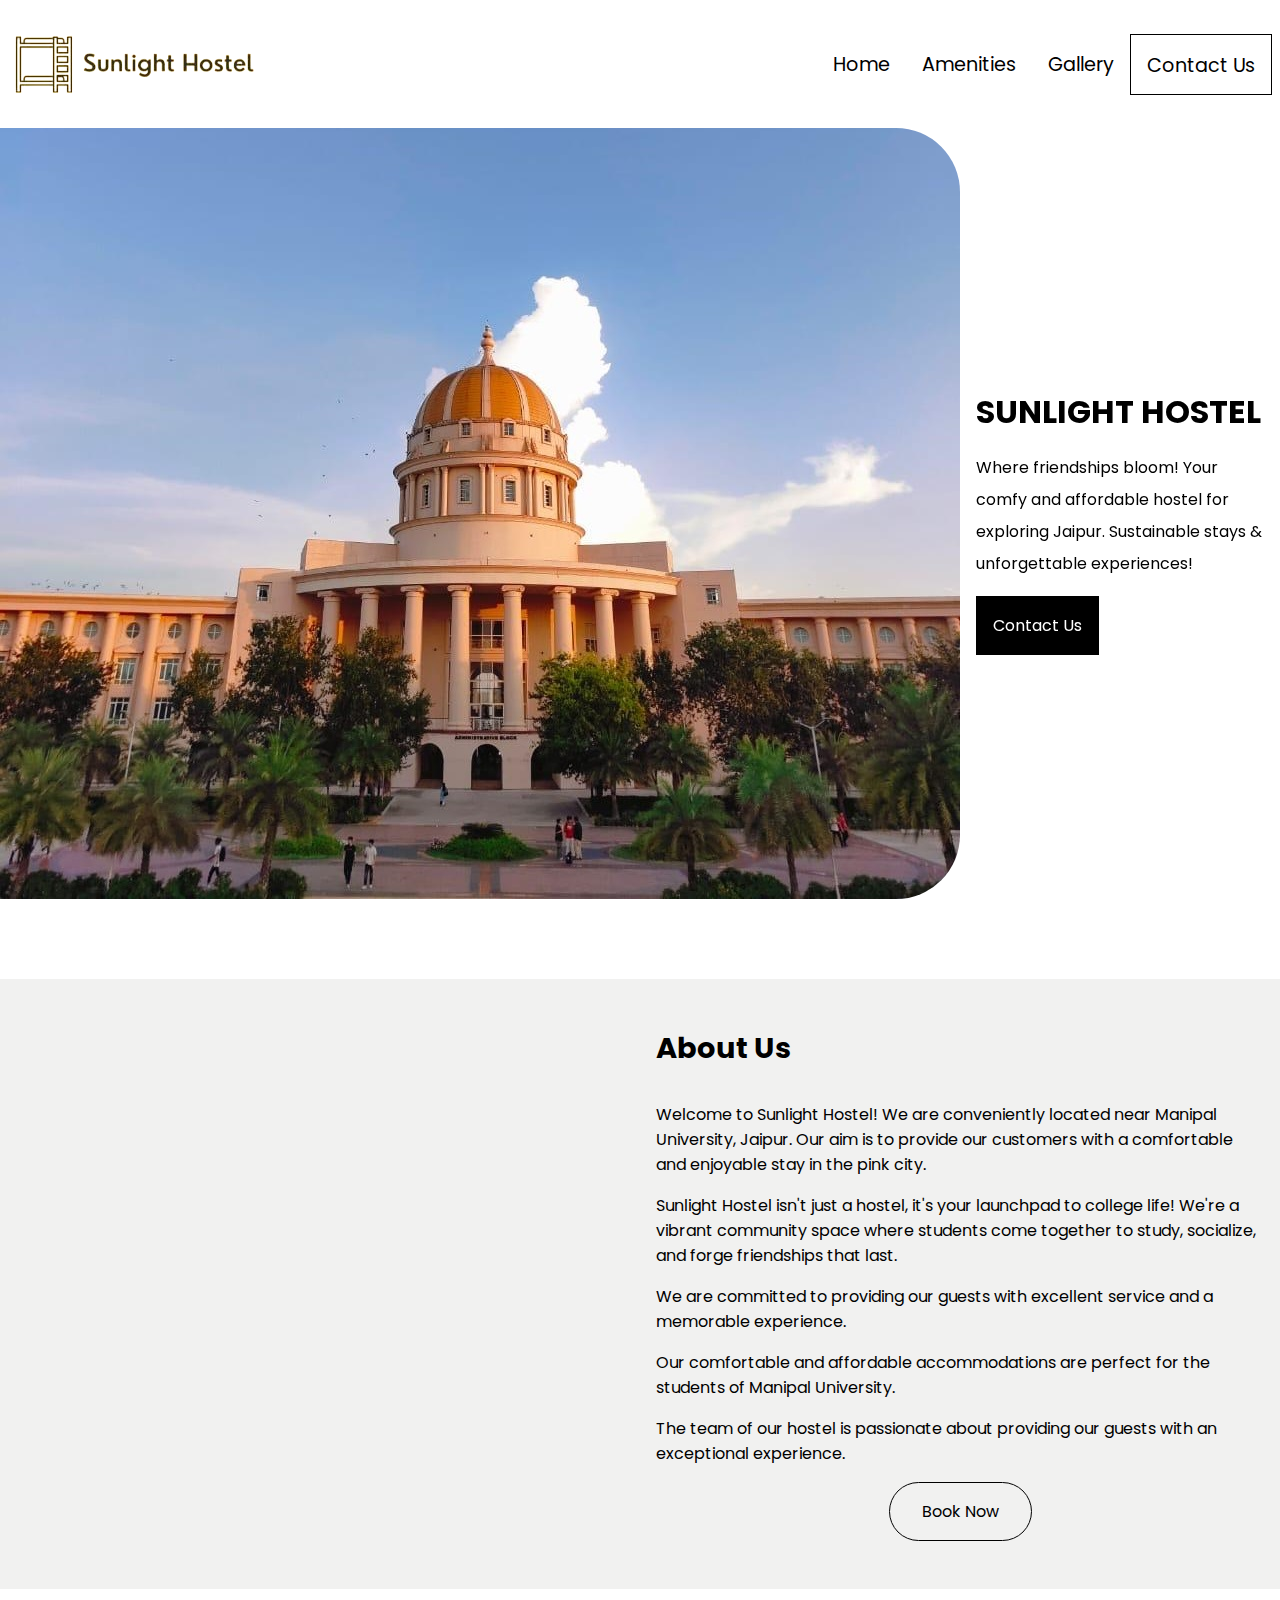
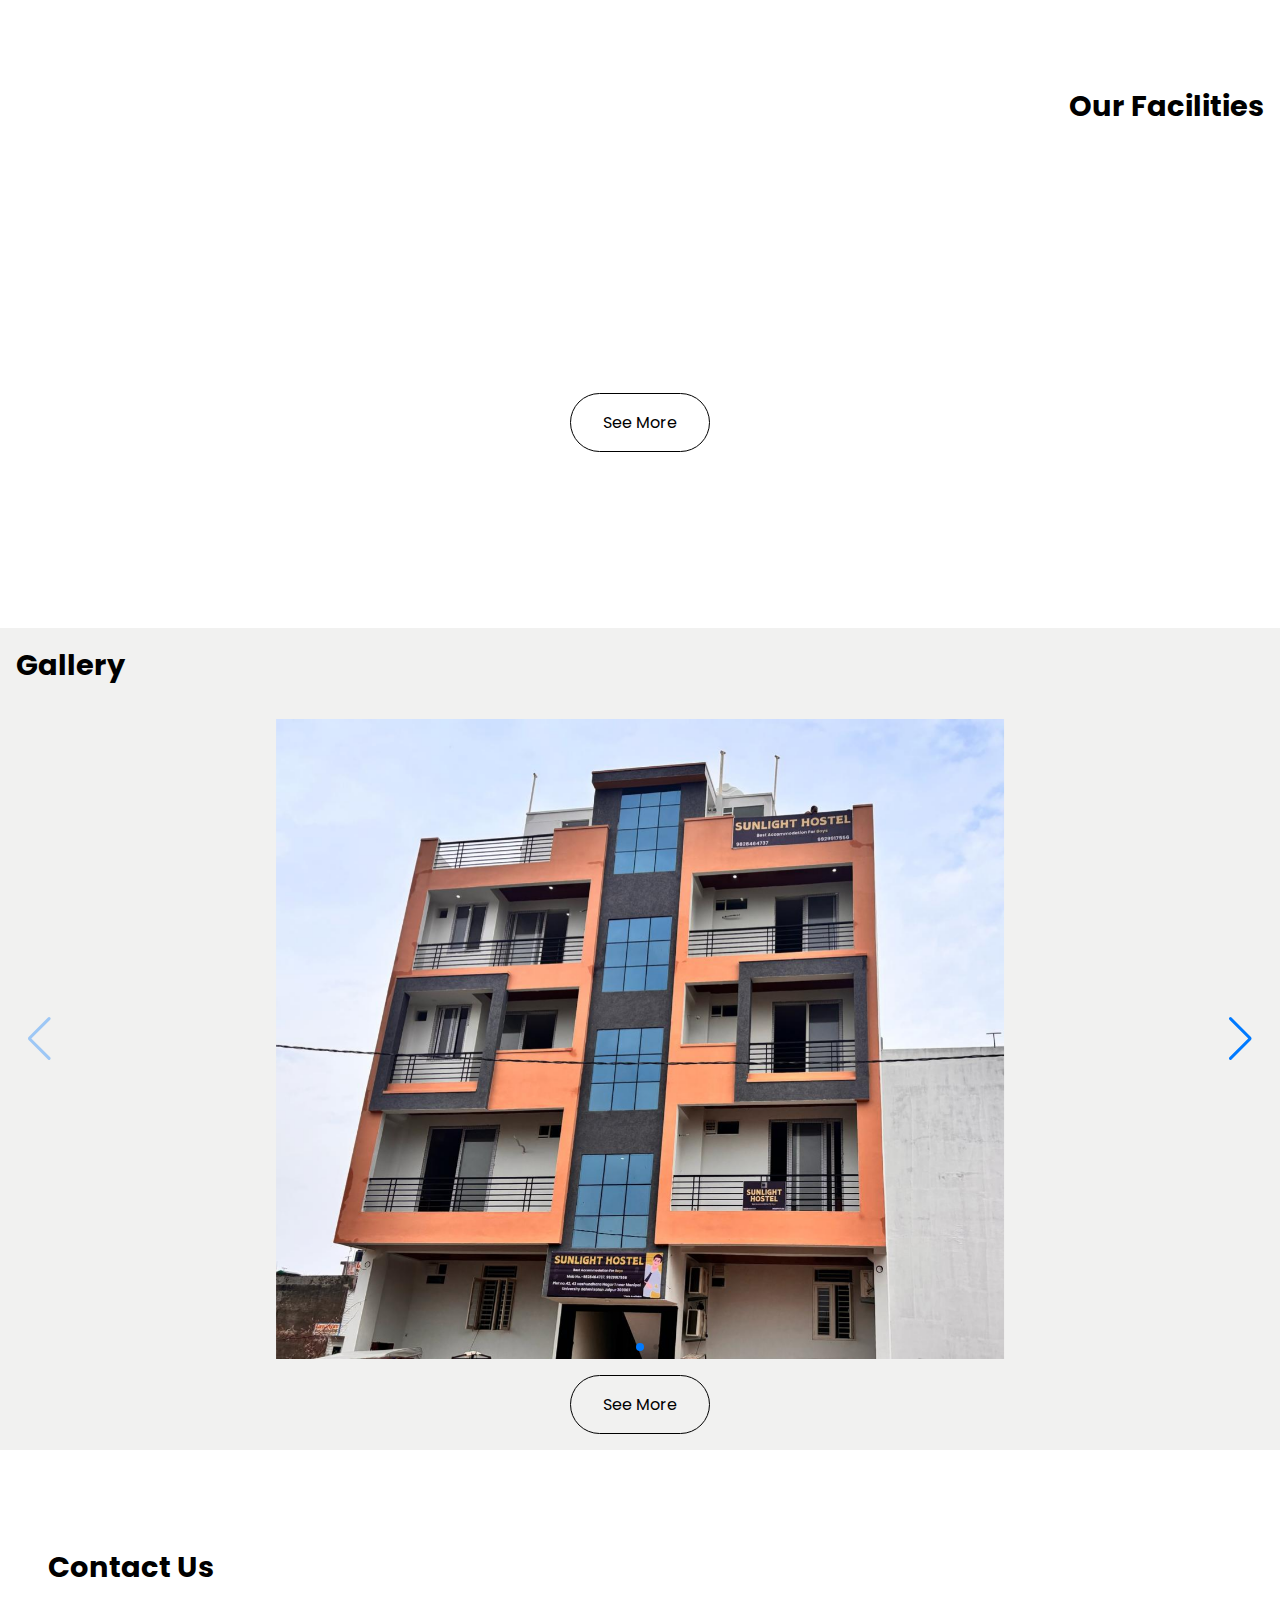
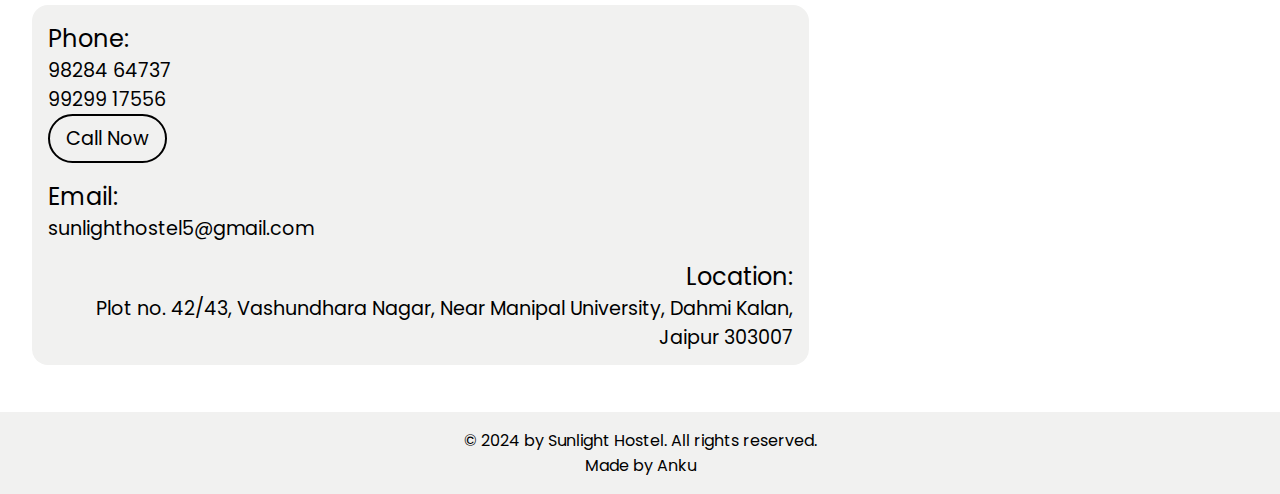
<file: index.html>
<!DOCTYPE html>
<html lang="en">
<head>
    <meta charset="UTF-8">
    <meta name="viewport" content="width=device-width, initial-scale=1.0">
    <title>Best Accomodation for Boys | Sunlight Hostel</title>
    <link rel="icon" type="image/x-icon" href="logo-large.png">
    <link rel="stylesheet" href="style.css">
    <link href="https://unpkg.com/aos@2.3.1/dist/aos.css" rel="stylesheet">
    <link rel="stylesheet" href="https://cdn.jsdelivr.net/npm/swiper@11/swiper-bundle.min.css" />
</head>
<body>
    <div class="navbar">
        <div class="logo">
            <a href="index.html"><img src="logo.png" alt=""></a>
            <span class="nav-icon" onclick="navShow()">☰</span>
        </div>
        <div class="nav">
            <a href="index.html">Home</a>
            <a href="amenities.html">Amenities</a>
            <a href="gallery.html">Gallery</a>
            <a id="contactus" href="contact.html">Contact Us</a>
        </div>
    </div>
    <header>
        <img data-aos="fade-right" data-aos-mirror="true" src="header-background.jpg" alt="" class="head-image">
        <div data-aos="fade-left" data-aos-delay="500" class="header-content">
            <div class="head-heading">SUNLIGHT HOSTEL</div>
            <div class="head-content">Where friendships bloom! Your comfy and affordable hostel for exploring Jaipur. Sustainable stays & unforgettable experiences!</div>
            <a href="contact.html" class="head-btn">Contact Us</a>
        </div>
    </header>
    <div class="main">
        <section id="about-us">
            <img data-aos="fade-right" class="about-us-img" src="about-us-img.png" alt="">
            <div class="about-us">
                <div class="section-heading">About Us</div>
                <div class="section-content">
                    <p>Welcome to Sunlight Hostel! We are conveniently located near Manipal University, Jaipur. Our aim is to provide our customers with a comfortable and enjoyable stay in the pink city. </p>
                    <p>Sunlight Hostel isn't just a hostel, it's your launchpad to college life! We're a vibrant community space where students come together to study, socialize, and forge friendships that last.<br><p>We are committed to providing our guests with excellent service and a memorable experience.</p><p>Our comfortable and affordable accommodations are perfect for the students of Manipal University.</p>
                    <p>The team of our hostel is passionate about providing our guests with an exceptional experience.</p>
                    <a class="hoverbtn" href="contact.html">Book Now</a>
                </div>
            </div>
        </section>
        <section id="facilities">
            <div class="right-heading section-heading">Our Facilities</div>
            <div class="section-content">
                <div class="facilities">
                    <div data-aos="fade-up" class="facility">
                        <img src="acroom.png" alt="">
                        <p>Furnished AC Rooms</p>
                    </div>
                    <div data-aos="fade-up" class="facility">
                        <img src="wifi.png" alt="">
                        <p>Unlimited Wi-Fi</p>
                    </div>
                    <div data-aos="fade-up" class="facility">
                        <img src="laundary.png" alt="">
                        <p>Laundary Service</p>
                    </div>
                    <div data-aos="fade-up" class="facility">
                        <img src="transport.png" alt="">
                        <p>College Pick & Drop</p>
                    </div>
                </div>
                <a class="hoverbtn" href="amenities.html">See More</a>
            </div>
        </section>
        <section id="testimonials">
            <script src="https://static.elfsight.com/platform/platform.js" data-use-service-core defer></script>
            <div class="elfsight-app-6e8aedae-91f3-48cd-952c-af2944d5bd22" data-elfsight-app-lazy></div>
        </section>
        <section id="gallery">
            <div class="section-heading">Gallery</div>
            <div class="section-content">
                <!-- Swiper -->
                <div class="swiper mySwiper">
                    <div class="swiper-wrapper">
                        <div class="swiper-slide"><img src="1.jpg" alt=""></div>
                        <div class="swiper-slide"><img src="2.jpg" alt=""></div>
                        <div class="swiper-slide"><img src="3.jpg" alt=""></div>
                        <div class="swiper-slide"><img src="4.jpg" alt=""></div>
                        <div class="swiper-slide"><img src="5.jpg" alt=""></div>
                        <div class="swiper-slide"><img src="6.jpg" alt=""></div>
                        <div class="swiper-slide"><img src="7.jpg" alt=""></div>
                    </div>
                    <div class="swiper-button-next"></div>
                    <div class="swiper-button-prev"></div>
                    <div class="swiper-pagination"></div>
                </div>
                
                <!-- Swiper JS -->
                <script src="https://cdn.jsdelivr.net/npm/swiper@11/swiper-bundle.min.js"></script>
                
                <!-- Initialize Swiper -->
                <script>
                    var swiper = new Swiper(".mySwiper", {
                        pagination: {
                            el: ".swiper-pagination",
                            dynamicBullets: true,
                        },
                    });
                    var swiper = new Swiper(".mySwiper", {
                        navigation: {
                            nextEl: ".swiper-button-next",
                            prevEl: ".swiper-button-prev",
                        },
                    });
                </script>
                <a class="hoverbtn" href="gallery.html">See More</a>
            </div>
        </section>
        <section id="contact-us">
            <div class="contact-us">
                <div class="section-heading">Contact Us</div>
                <div class="section-content contactus-sec">
                    <div class="phone">
                        <p>Phone: <br>98284 64737<br>99299 17556<br>
                        </p>
                        <a href="tel:9828464737" class="callnowbtn">Call Now</a>
                    </div>
                    <div class="email">
                        <p>Email: <br>sunlighthostel5@gmail.com</p>
                    </div>
                    <div class="location">  
                        <p>Location: <br>Plot no. 42/43, Vashundhara Nagar, Near Manipal University, Dahmi Kalan, Jaipur 303007</p>
                    </div>
                </div>
            </div>
            <iframe class="realmap" src="https://www.google.com/maps/embed?pb=!1m14!1m8!1m3!1d7120.167903238498!2d75.563731!3d26.837282!3m2!1i1024!2i768!4f13.1!3m3!1m2!1s0x396c4938eb622507%3A0x53143a909f331a50!2sSunlight%20Boys%20Hostel!5e0!3m2!1sen!2sin!4v1720175888483!5m2!1sen!2sin" width="600" height="450" style="border:0;" allowfullscreen="" loading="lazy" referrerpolicy="no-referrer-when-downgrade"></iframe>
        </section>
    </div>
    <footer>
        <p>© 2024 by Sunlight Hostel. All rights reserved.<br>Made by Anku</p>
    </footer>
    <script src="navmenu.js"></script>
    <script src="https://unpkg.com/aos@2.3.1/dist/aos.js"></script>
    <script>
        AOS.init();
    </script>
</body>
</html>
</file>
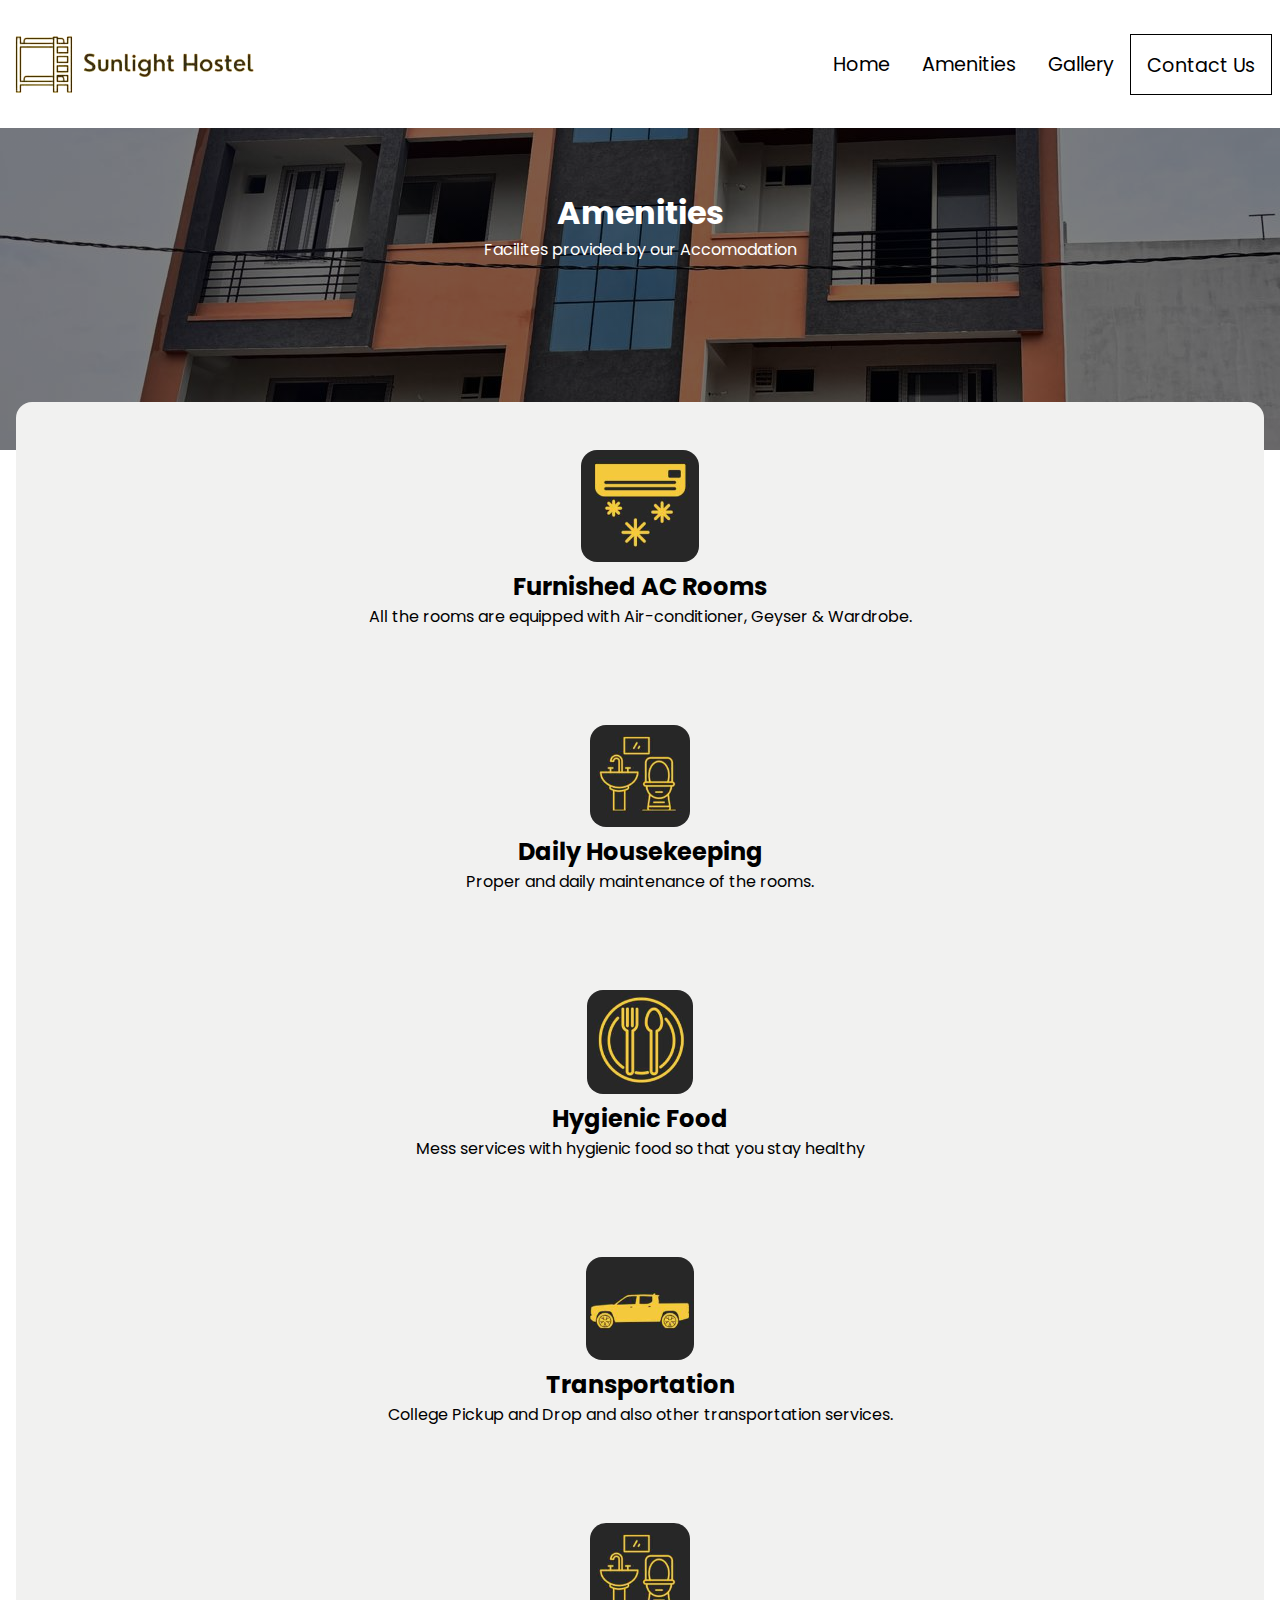
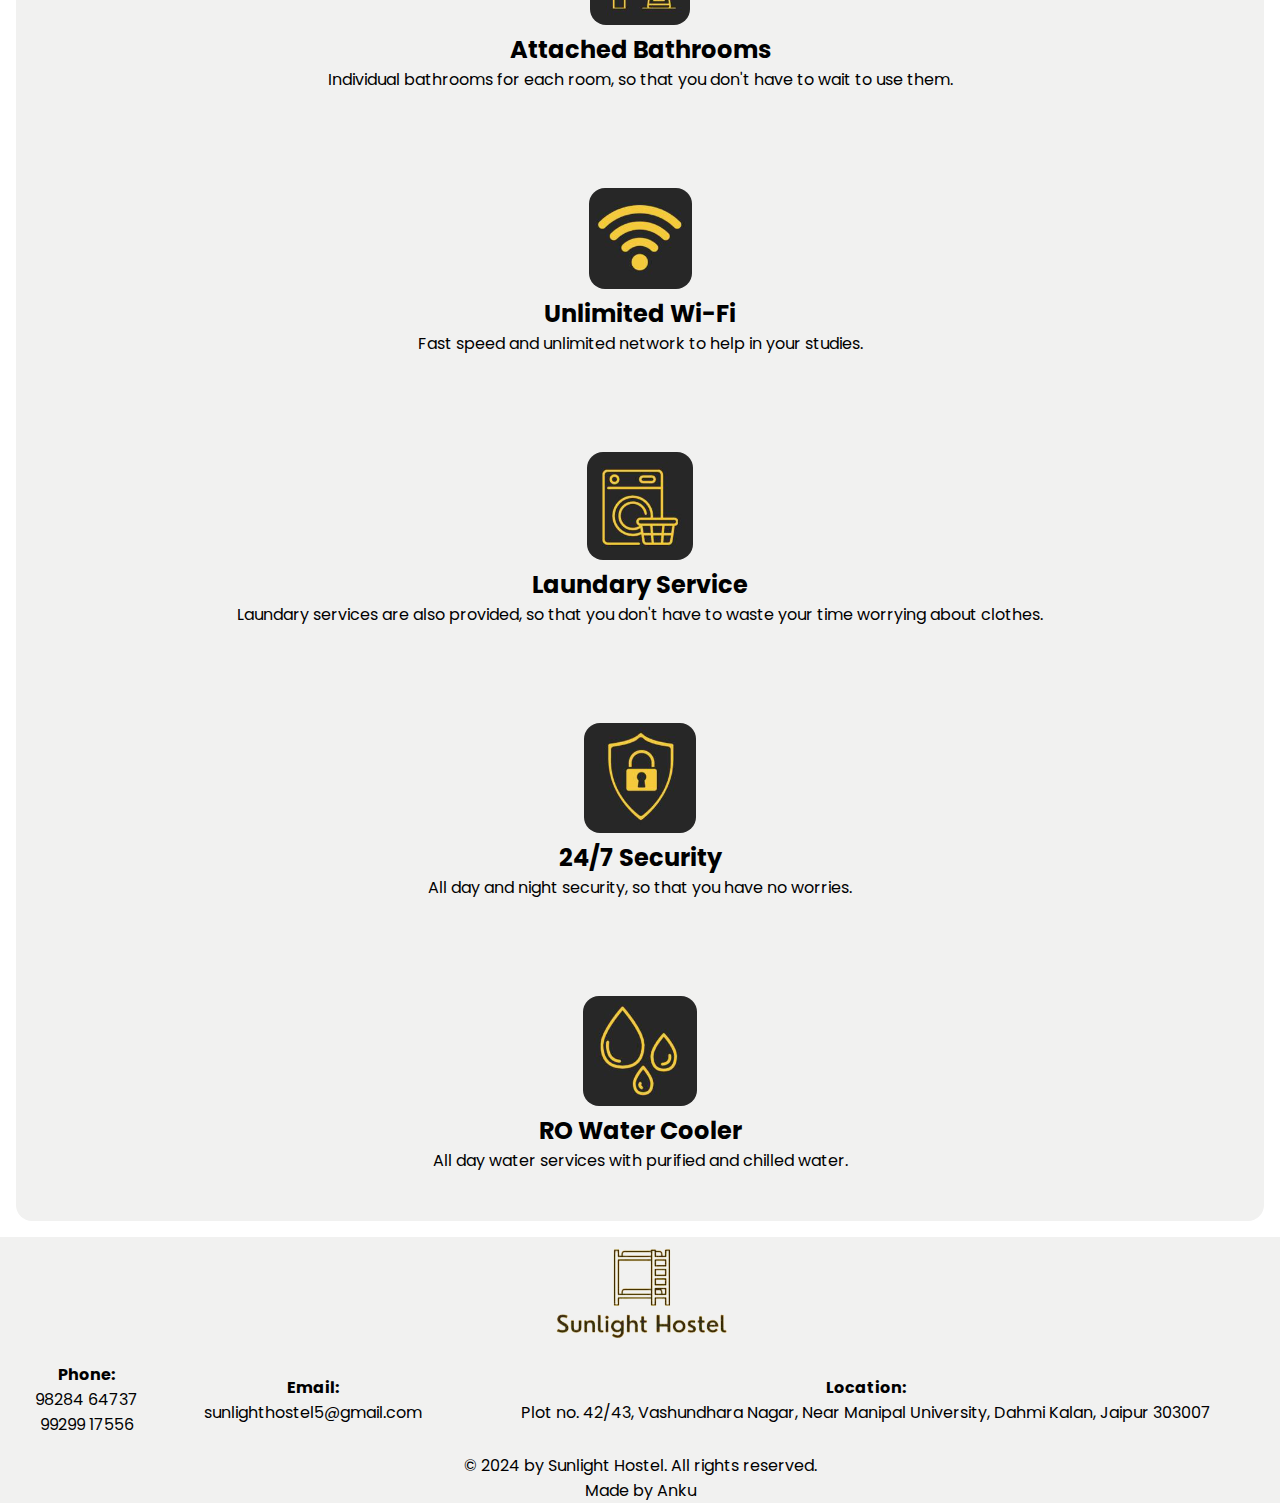
<file: amenities.html>
<!DOCTYPE html>
<html lang="en">
<head>
    <meta charset="UTF-8">
    <meta name="viewport" content="width=device-width, initial-scale=1.0">
    <title>Amenities - Sunlight Hostel</title>
    <link rel="shortcut icon" href="logo-large.png" type="image/x-icon">
    <link rel="stylesheet" href="amenities.css">
</head>
<body>
    <div class="navbar">
        <div class="logo">
            <a href="index.html"><img src="logo.png" alt=""></a>
            <span class="nav-icon" onclick="navShow()">☰</span>
        </div>
        <div class="nav">
            <a href="index.html">Home</a>
            <a href="amenities.html">Amenities</a>
            <a href="gallery.html">Gallery</a>
            <a id="contactus" href="contact.html">Contact Us</a>
        </div>
    </div>
    
    <header>
        <div class="head-text">
            <h1>Amenities</h1>
            <p>Facilites provided by our Accomodation</p>
        </div>
    </header>
    
    <section class="facilities">
        <div class="facility">
            <img src="acroom.png" alt="">
            <div class="text">
                <p class="name">Furnished AC Rooms</p>
                <p>All the rooms are equipped with Air-conditioner, Geyser & Wardrobe.</p>
            </div>
        </div>
        <div class="facility">
            <img src="bathroom.png" alt="">
            <div class="text">
                <p class="name">Daily Housekeeping</p>
                <p>Proper and daily maintenance of the rooms.</p>
            </div>
        </div>
        <div class="facility">
            <img src="food.png" alt="">
            <div class="text">
                <p class="name">Hygienic Food</p>
                <p>Mess services with hygienic food so that you stay healthy</p>
            </div>
        </div>
        <div class="facility">
            <img src="transport.png" alt="">
            <div class="text">
                <p class="name">Transportation</p>
                <p>College Pickup and Drop and also other transportation services.</p>
            </div>
        </div>
        <div class="facility">
            <img src="bathroom.png" alt="">
            <div class="text">
                <p class="name">Attached Bathrooms</p>
                <p>Individual bathrooms for each room, so that you don't have to wait to use them.</p>
            </div>
        </div>
        <div class="facility">
            <img src="wifi.png" alt="">
            <div class="text">
                <p class="name">Unlimited Wi-Fi</p>
                <p>Fast speed and unlimited network to help in your studies.</p>
            </div>
        </div>
        <div class="facility">
            <img src="laundary.png" alt="">
            <div class="text">
                <p class="name">Laundary Service</p>
                <p>Laundary services are also provided, so that you don't have to waste your time worrying about clothes.</p>
            </div>
        </div>
        <div class="facility">
            <img src="security.png" alt="">
            <div class="text">
                <p class="name">24/7 Security</p>
                <p>All day and night security, so that you have no worries.</p>
            </div>
        </div>
        <div class="facility">
            <img src="water.png" alt="">
            <div class="text">
                <p class="name">RO Water Cooler</p>
                <p>All day water services with purified and chilled water.</p>
            </div>
        </div>
    </section>
    
    <footer>
        <div class="f-logo">
            <img src="logo-large.png" alt="">
        </div>
        <div class="info">
            <div class="info-c">
                <p>Phone: <br>98284 64737<br>99299 17556</p>
            </div>
            <div class="info-c">
                <p>Email: <br>sunlighthostel5@gmail.com</p>
            </div>
            <div class="info-c">  
                <p>Location: <br>Plot no. 42/43, Vashundhara Nagar, Near Manipal University, Dahmi Kalan, Jaipur 303007</p>
            </div>
        </div>
        <p>© 2024 by Sunlight Hostel. All rights reserved.<br>Made by Anku</p>
    </footer>
    <script src="navmenu.js"></script>
</body>
</html>
</file>
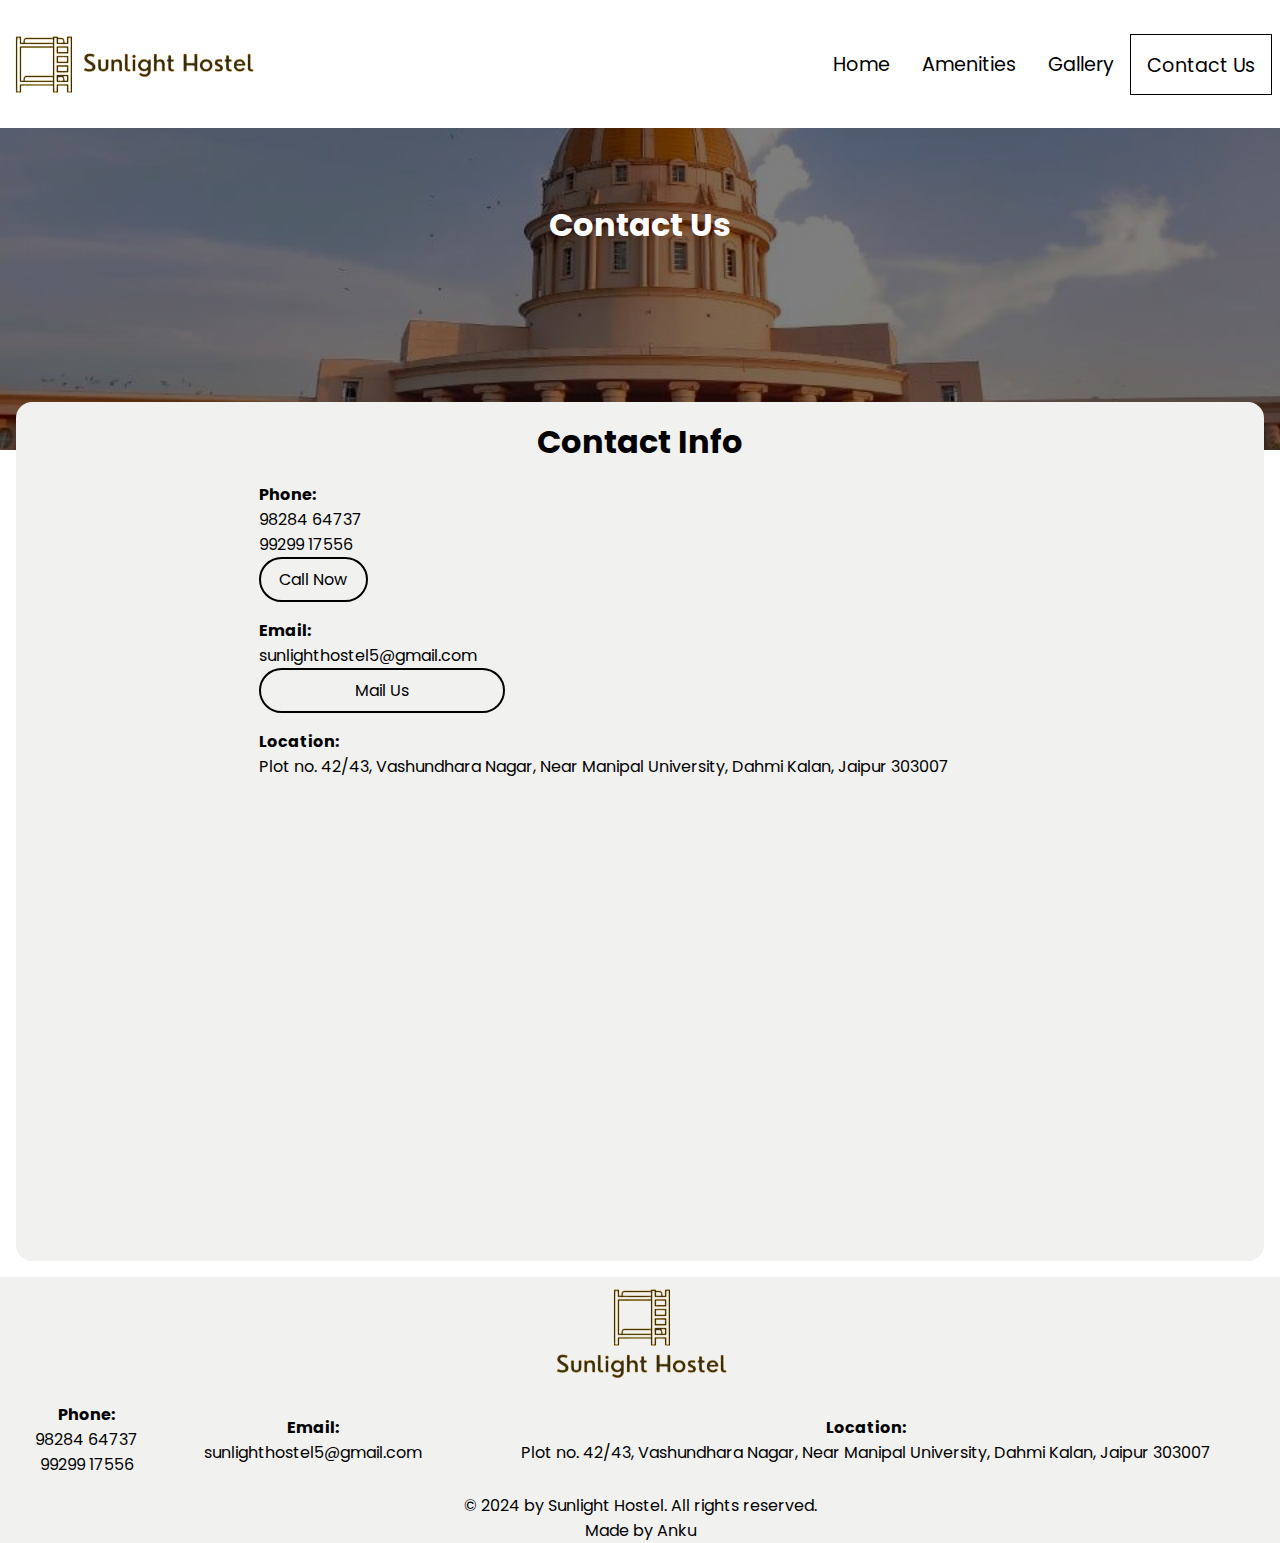
<file: contact.html>
<!DOCTYPE html>
<html lang="en">
<head>
    <meta charset="UTF-8">
    <meta name="viewport" content="width=device-width, initial-scale=1.0">
    <title>Contact Us - Sunlight Hostel</title>
    <link rel="shortcut icon" href="logo-large.png" type="image/x-icon">
    <link rel="stylesheet" href="contact.css">
</head>
<body>
    <div class="navbar">
        <div class="logo">
            <a href="index.html"><img src="logo.png" alt=""></a>
            <span class="nav-icon" onclick="navShow()">☰</span>
        </div>
        <div class="nav">
            <a href="index.html">Home</a>
            <a href="amenities.html">Amenities</a>
            <a href="gallery.html">Gallery</a>
            <a id="contactus" href="contact.html">Contact Us</a>
        </div>
    </div>
    
    <header>
        <div class="head-text">
            <h1>Contact Us</h1>
        </div>
    </header>
    
    <section class="contactus">
        <h1>Contact Info</h1>
        <div class="info">
            <div class="info-c">
                <p>Phone: <br>98284 64737<br>99299 17556</p>
                <a class="hoverbtn" href="tel:+919828464737">Call Now</a>
            </div>
            <div class="info-c">
                <p>Email: <br>sunlighthostel5@gmail.com</p>
                <a class="hoverbtn" href="mailto:sunlighthostel5@gmail.com">Mail Us</a>
            </div>
            <div class="info-c">  
                <p>Location: <br>Plot no. 42/43, Vashundhara Nagar, Near Manipal University, Dahmi Kalan, Jaipur 303007</p>
            </div>
        </div>
        <iframe class="realmap" src="https://www.google.com/maps/embed?pb=!1m14!1m8!1m3!1d7120.167903238498!2d75.563731!3d26.837282!3m2!1i1024!2i768!4f13.1!3m3!1m2!1s0x396c4938eb622507%3A0x53143a909f331a50!2sSunlight%20Boys%20Hostel!5e0!3m2!1sen!2sin!4v1720175888483!5m2!1sen!2sin" width="600" height="450" style="border:0;" allowfullscreen="" loading="lazy" referrerpolicy="no-referrer-when-downgrade"></iframe>
    </section>
    
    <footer>
        <div class="f-logo">
            <img src="logo-large.png" alt="">
        </div>
        <div class="info">
            <div class="info-c">
                <p>Phone: <br>98284 64737<br>99299 17556</p>
            </div>
            <div class="info-c">
                <p>Email: <br>sunlighthostel5@gmail.com</p>
            </div>
            <div class="info-c">  
                <p>Location: <br>Plot no. 42/43, Vashundhara Nagar, Near Manipal University, Dahmi Kalan, Jaipur 303007</p>
            </div>
        </div>
        <p>© 2024 by Sunlight Hostel. All rights reserved.<br>Made by Anku</p>
    </footer>
    <script src="navmenu.js"></script>
</body>
</html>
</file>
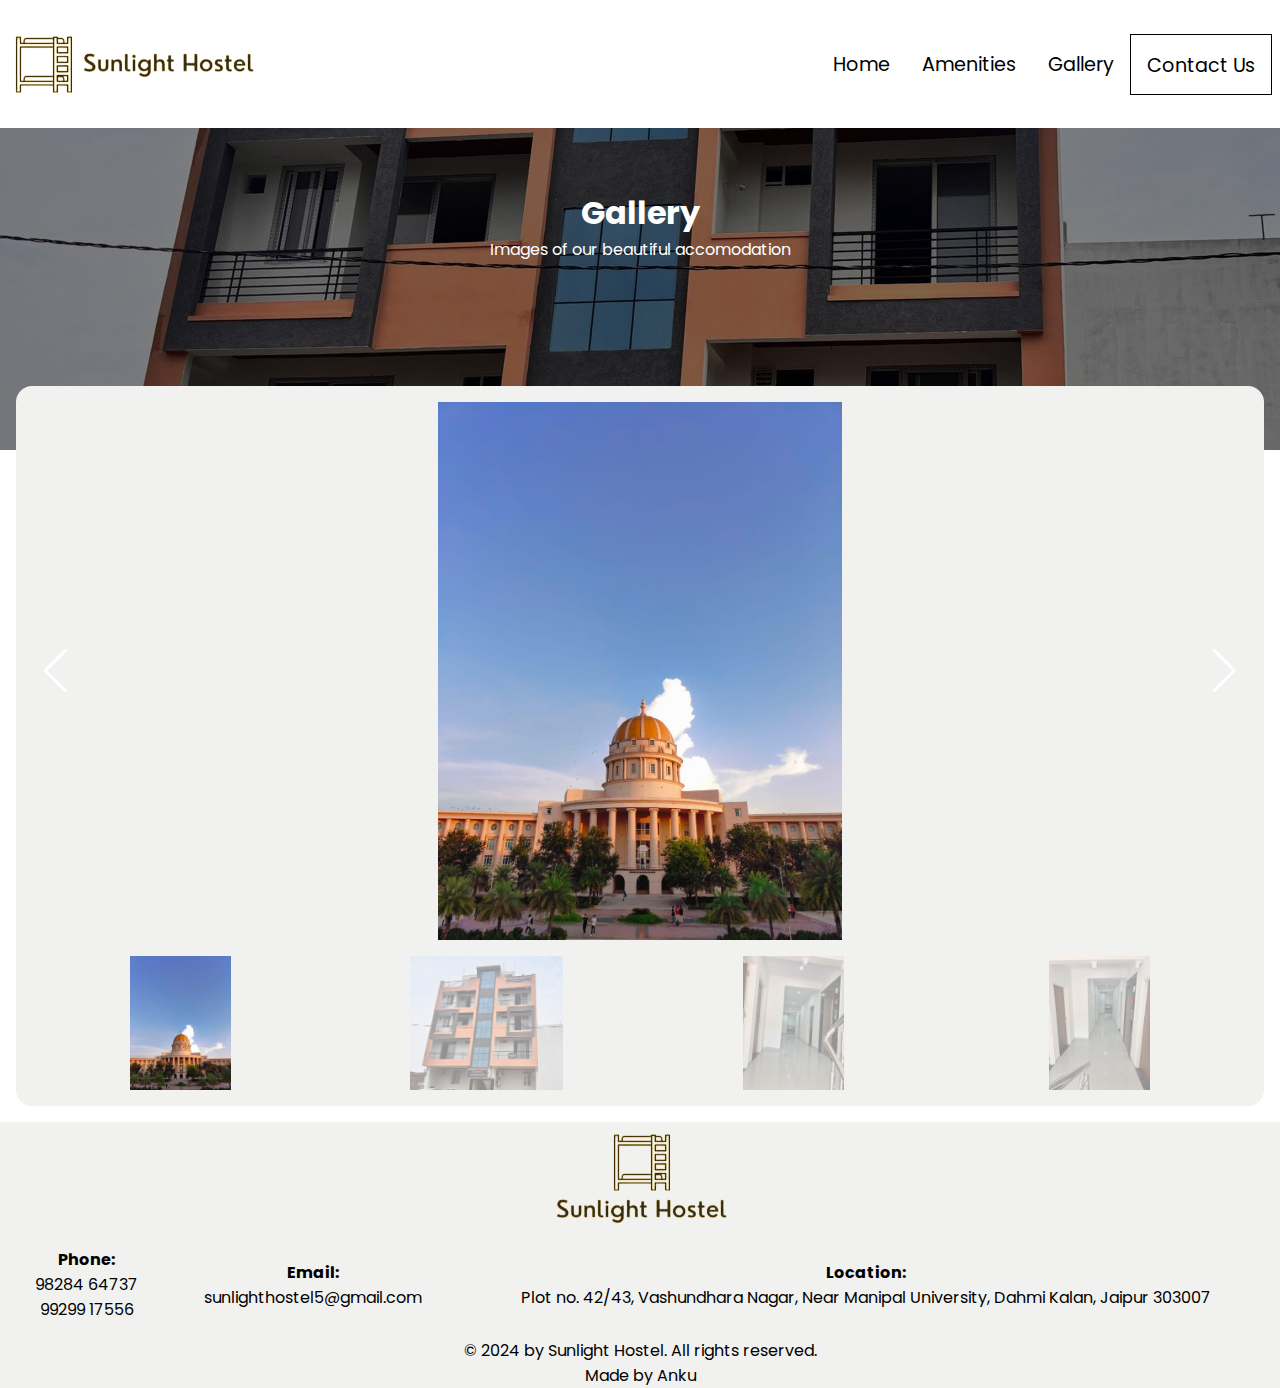
<file: gallery.html>
<!DOCTYPE html>
<html lang="en">
<head>
    <meta charset="UTF-8">
    <meta name="viewport" content="width=device-width, initial-scale=1.0">
    <title>Images - Sunlight Hostel</title>
    <link rel="shortcut icon" href="logo-large.png" type="image/x-icon">
    <link rel="stylesheet" href="gallery.css">
    <link rel="stylesheet" href="https://cdn.jsdelivr.net/npm/swiper@11/swiper-bundle.min.css" />
</head>
<body>
    <div class="navbar">
        <div class="logo">
            <a href="index.html"><img src="logo.png" alt=""></a>
            <span class="nav-icon" onclick="navShow()">☰</span>
        </div>
        <div class="nav">
            <a href="index.html">Home</a>
            <a href="amenities.html">Amenities</a>
            <a href="gallery.html">Gallery</a>
            <a id="contactus" href="contact.html">Contact Us</a>
        </div>
    </div>
    
    <header>
        <div class="head-text">
            <h1>Gallery</h1>
            <p>Images of our beautiful accomodation</p>
        </div>
    </header>
    
    <section class="gallery">
        <!-- Swiper -->
        
        <div style="--swiper-navigation-color: #fff; --swiper-pagination-color: #fff" class="swiper mySwiper2">
            <div class="swiper-wrapper">
                <div class="swiper-slide">
                    <img class="modal-images" src="1.3.jpg" />
                </div>
                <div class="swiper-slide">
                    <img class="modal-images" src="1.jpg" />
                </div>
                <div class="swiper-slide">
                    <img class="modal-images" src="2.jpg" />
                </div>
                <div class="swiper-slide">
                    <img class="modal-images" src="3.jpg" />
                </div>
                <div class="swiper-slide">
                    <img class="modal-images" src="4.jpg" />
                </div>
                <div class="swiper-slide">
                    <img class="modal-images" src="5.jpg" />
                </div>
                <div class="swiper-slide">
                    <img class="modal-images" src="6.jpg" />
                </div>
                <div class="swiper-slide">
                    <img class="modal-images" src="7.jpg" />
                </div>
                <div class="swiper-slide">
                    <img class="modal-images" src="8.jpg" />
                </div>
                <div class="swiper-slide">
                    <img class="modal-images" src="9.jpg" />
                </div>
                <div class="swiper-slide">
                    <img class="modal-images" src="10.jpg" />
                </div>
                <div class="swiper-slide">
                    <img class="modal-images" src="11.jpg" />
                </div>
                <div class="swiper-slide">
                    <img class="modal-images" src="13.jpg" />
                </div>
                <div class="swiper-slide">
                    <img class="modal-images" src="14.jpg" />
                </div>
                <div class="swiper-slide">
                    <img class="modal-images" src="15.jpg" />
                </div>
                <div class="swiper-slide">
                    <img class="modal-images" src="16.jpg" />
                </div>
                <div class="swiper-slide">
                    <img class="modal-images" src="17.jpg" />
                </div>
                <div class="swiper-slide">
                    <img class="modal-images" src="18.jpg" />
                </div>
                <div class="swiper-slide">
                    <img class="modal-images" src="19.jpg" />
                </div>
                <div class="swiper-slide">
                    <img class="modal-images" src="20.jpg" />
                </div>
            </div>
            <div class="swiper-button-next"></div>
            <div class="swiper-button-prev"></div>
        </div>
        <div thumbsSlider="" class="swiper mySwiper">
            <div class="swiper-wrapper">
                <div class="swiper-slide">
                    <img src="1.3.jpg" />
                </div>
                <div class="swiper-slide">
                    <img src="1.jpg" />
                </div>
                <div class="swiper-slide">
                    <img src="2.jpg" />
                </div>
                <div class="swiper-slide">
                    <img src="3.jpg" />
                </div>
                <div class="swiper-slide">
                    <img src="4.jpg" />
                </div>
                <div class="swiper-slide">
                    <img src="5.jpg" />
                </div>
                <div class="swiper-slide">
                    <img src="6.jpg" />
                </div>
                <div class="swiper-slide">
                    <img src="7.jpg" />
                </div>
                <div class="swiper-slide">
                    <img src="8.jpg" />
                </div>
                <div class="swiper-slide">
                    <img src="9.jpg" />
                </div>
                <div class="swiper-slide">
                    <img src="10.jpg" />
                </div>
                <div class="swiper-slide">
                    <img src="11.jpg" />
                </div>
                <div class="swiper-slide">
                    <img src="13.jpg" />
                </div>
                <div class="swiper-slide">
                    <img src="14.jpg" />
                </div>
                <div class="swiper-slide">
                    <img src="15.jpg" />
                </div>
                <div class="swiper-slide">
                    <img src="16.jpg" />
                </div>
                <div class="swiper-slide">
                    <img src="17.jpg" />
                </div>
                <div class="swiper-slide">
                    <img src="18.jpg" />
                </div>
                <div class="swiper-slide">
                    <img src="19.jpg" />
                </div>
                <div class="swiper-slide">
                    <img src="20.jpg" />
                </div>
            </div>
        </div>
        
        <!-- Swiper JS -->
        <script src="https://cdn.jsdelivr.net/npm/swiper@11/swiper-bundle.min.js"></script>
        
        <!-- Initialize Swiper -->
        <script>
            var swiper = new Swiper(".mySwiper", {
                loop: true,
                spaceBetween: 10,
                slidesPerView: 4,
                freeMode: true,
                watchSlidesProgress: true,
            });
            var swiper2 = new Swiper(".mySwiper2", {
                loop: true,
                spaceBetween: 10,
                navigation: {
                    nextEl: ".swiper-button-next",
                    prevEl: ".swiper-button-prev",
                },
                thumbs: {
                    swiper: swiper,
                },
            });
        </script>

        <div id="myModal" class="modal">
            <img class="modal-content" id="modal-image">
            <span id="closebtn" class="close">&times;</span>
        </div>
    </section>
    
    <footer>
        <div class="f-logo">
            <img src="logo-large.png" alt="">
        </div>
        <div class="info">
            <div class="info-c">
                <p>Phone: <br>98284 64737<br>99299 17556</p>
            </div>
            <div class="info-c">
                <p>Email: <br>sunlighthostel5@gmail.com</p>
            </div>
            <div class="info-c">  
                <p>Location: <br>Plot no. 42/43, Vashundhara Nagar, Near Manipal University, Dahmi Kalan, Jaipur 303007</p>
            </div>
        </div>
        <p>© 2024 by Sunlight Hostel. All rights reserved.<br>Made by Anku</p>
    </footer>
    <script src="navmenu.js"></script>
    <script src="gallery.js"></script>
</body>
</html>
</file>
<file: style.css>
@import url('https://fonts.googleapis.com/css2?family=Poppins:ital,wght@0,100;0,200;0,300;0,400;0,500;0,600;0,700;0,800;0,900;1,100;1,200;1,300;1,400;1,500;1,600;1,700;1,800;1,900&display=swap');
* {
    margin: 0;
    padding: 0;
    box-sizing: border-box;
    max-width: 100%;
    animation: fade 1s;
}
html {
    font-family: Poppins;
}
.navbar {
    position: fixed;
    top: 0;
    display: flex;
    width: 100vw;
    flex-direction: column;
    justify-content: center;
    padding: 0.5rem 0.5rem;
    background-color: #f1f1f0;
    z-index: 1000;
    height: fit-content;
}
.logo {
    display: flex;
    align-items: center;
    justify-content: space-between;
}
.logo img {
    height: 50%;
}
.nav-icon {
    padding: 1rem;
    font-weight: bold;
    font-size: 1.2rem;
}
.nav {
    display: none;
    flex-direction: column;
}
.nav a {
    padding: 1rem;
    text-decoration: none;
    color: black;
}
#contactus {
    padding-bottom: 0;
}
header {
    display: flex;
    flex-direction: column;
    margin-top: 6rem;
}
.header-content {
    padding: 2rem 1rem;
}
.head-heading {
    font-size: 2rem;
    font-weight: bold;
    margin: 1rem 0rem 0rem;
}
.head-content {
    line-height: 2rem;
    padding: 1rem 0rem;
}
.head-btn {
    display: block;
    width: fit-content;
    padding: 1rem;
    background-color: black;
    color: white;
    text-decoration: none;
    border: 1px solid black;
}
section {
    margin: 2rem 0rem;
    display: flex;
    flex-direction: column;
}
#about-us {
    background-color: #f1f1f0;
}
.about-us-img {
    border-top-right-radius: 4rem;
    padding: 1rem 0rem 1rem;
}
.section-heading {
    font-size: 1.8rem;
    font-weight: bold;
    padding: 1rem;
}
.section-content {
    padding: 1rem;
    display: flex;
    flex-direction: column;
    gap: 1rem;
}
.about-us div a {
    padding: 1rem 2rem;
    display: block;
    width: fit-content;
    text-decoration: none;
    border: 1px solid black;
    color: black;
    border-radius: 4rem;
    align-self: center;
}
.right-heading {
    text-align: right;
}
.facilities {
    display: flex;
    flex-direction: column;
    align-items: center;
    gap: 1rem;
}
.facility {
    display: flex;
    flex-direction: column;
    align-items: center;
    gap: 1rem;
}
.facility img {
    border-radius: 1rem;
}
.facility p {
    text-align: center;
    width: 100%;
    font-weight: 500;
}
#facilities div a {
    padding: 1rem 2rem;
    display: block;
    width: fit-content;
    color: black;
    text-decoration: none;
    align-self: center;
    border: 1px solid black;
    border-radius: 4rem;
}
#gallery {
    background-color: #f1f1f0;
}
#gallery div a {
    padding: 1rem 2rem;
    display: block;
    width: fit-content;
    color: black;
    text-decoration: none;
    align-self: center;
    border: 1px solid black;
    border-radius: 4rem;
}
.swiper {
    width: 100%;
    height: 100%;
}

.swiper-slide {
    text-align: center;
    font-size: 18px;
    display: flex;
    justify-content: center;
    align-items: center;
}

.swiper-slide img {
    display: block;
    width: 100%;
    height: 20rem;
    object-fit: contain;
}
.location::first-line,
.phone::first-line,
.email::first-line {
    font-size: 1.5rem;
    font-weight: 400;
} 
.callnowbtn {
    display: block;
    text-decoration: none;
    color: black;
    border: 2px solid black;
    padding: 0.5rem 1rem;
    border-radius: 2rem;
    transition: 300ms;
    width: fit-content;
}

.callnowbtn:hover {
    color: white;
    background-color: black;
}
#contact-us {
    margin-bottom: 0;
}
footer {
    text-align: center;
    padding: 1rem;
    background-color: #f1f1f0;
    width: 100%;
}

@media (min-width: 600px) {
    #contact-us {
        display: flex;
        flex-direction: row;
    }
    .realmap {
        padding: 1rem;
    }
}

@media (min-width: 1024px) {
    .navbar {
        display: flex;
        flex-direction: row;
        justify-content: space-between;
        align-items: center;
        background-color: white;
        padding: 1.5rem 0.5rem;
    }
    .logo p {
        font-size: 2rem;
    }
    .nav-icon {
        display: none;
    }
    .nav {
        display: flex;
        flex-direction: row;
    }
    .nav a {
        font-size: 1.2rem;
    }
    #contactus {
        border: 1px solid black;
        transition: 500ms;
    }
    #contactus:hover {
        background-color: black;
        color: white;
    }
    
    header {
        display: flex;
        flex-direction: row;
        align-items: center;
        margin-top: 8rem;
    }
    .head-image {
        border-radius: 0rem 4rem 4rem 0rem;
    }
    .head-btn {
        transition: 500ms;
    }
    .head-btn:hover {
        background-color: white;
        color: black;
    }
    section {
        margin-top: 5rem;
    }
    #about-us {
        display: flex;
        flex-direction: row;
        align-items: center;
    }
    .about-us-img {
        width: 50%;
        border-radius: 0rem 4rem 4rem 0rem;
    }
    .about-us {
        padding: 2rem 0rem;
    }
    .hoverbtn {
        transition: 500ms;
    }
    .hoverbtn:hover {
        background-color: black;
        color: white !important;
    }
    
    .facilities {
        display: flex;
        flex-direction: row;
        justify-content: space-around;
        margin: 2rem;
    }
    .swiper-slide img {
        height: 40rem;
    }
    #contact-us {
        padding: 0rem 2rem 2rem;
        justify-content: space-between;
    }
    .contactus-sec {
        background-color: #f1f1f0;
        border-radius: 1rem;
        height: 80%;
        justify-content: space-evenly;
    }
    .phone,
    .location,
    .email {
        font-size: 1.2rem;
    }
    .location {
        text-align: right;
    }
}

@media (min-width: 1440px) {
    body {
        display: flex;
        flex-direction: column;
        align-items: center;
        font-size: 20px ;
    }
    .main {
        width: 80%;
    }
    section {
        border-radius: 1em;
    }
}
</file>
<file: amenities.css>
@import url('https://fonts.googleapis.com/css2?family=Poppins:ital,wght@0,100;0,200;0,300;0,400;0,500;0,600;0,700;0,800;0,900;1,100;1,200;1,300;1,400;1,500;1,600;1,700;1,800;1,900&display=swap');
* {
    margin: 0;
    padding: 0;
    box-sizing: border-box;
    max-width: 100%;
    animation: fade 1s;
}
html {
    font-family: Poppins;
}
.navbar {
    position: fixed;
    top: 0;
    display: flex;
    width: 100vw;
    flex-direction: column;
    justify-content: center;
    padding: 0.5rem 0.5rem;
    background-color: #f1f1f0;
    z-index: 1000;
    height: fit-content;
}
.logo {
    display: flex;
    align-items: center;
    justify-content: space-between;
}
.logo img {
    height: 50%;
}
.nav-icon {
    padding: 1rem;
    font-weight: bold;
    font-size: 1.2rem;
}
.nav {
    display: none;
    flex-direction: column;
}
.nav a {
    padding: 1rem;
    text-decoration: none;
    color: black;
}
#contactus {
    padding-bottom: 0;
}

header {
    width: 100%;
    height: 50vh;
    display: flex;
    justify-content: center;
    align-items: center;

    background-image: linear-gradient(
        rgba(0, 0, 0, 0.5), 
        rgba(0, 0, 0, 0.5)
      ), url(1.jpg);
    background-size: cover;
    background-position: center;
}

.head-text {
    text-align: center;
    margin: 0.5rem;
    color: white;
}

.facilities {
    display: flex;
    flex-direction: column;
    background-color: #f1f1f0;
    margin: -3rem 1rem;
    border-radius: 1rem;
}
.facility {
    text-align: center;
    padding: 3rem;
}
.facility img {
    border-radius: 1rem;
}
.facility .text p {
    text-align: center;
}
.facility .text .name {
    font-size: 1.5rem;
    font-weight: bold;
}

footer {
    margin: 4rem 0rem 0rem;
}

footer {
    display: flex;
    flex-direction: column;
    background-color: #f1f1f0;
    width: 100%;
}
.f-logo {
    text-align: center;
    width: 100%;
}
.info {
    display: flex;
    flex-direction: column;
    padding: 1rem;
    gap: 1rem;
}
.info-c::first-line {
    font-weight: bold;
}
footer p {
    text-align: center;
}

@media (min-width: 600px) {
    
}

@media (min-width: 1024px) {
    .navbar {
        display: flex;
        flex-direction: row;
        justify-content: space-between;
        align-items: center;
        background-color: white;
        padding: 1.5rem 0.5rem;
    }
    .logo p {
        font-size: 2rem;
    }
    .nav-icon {
        display: none;
    }
    .nav {
        display: flex;
        flex-direction: row;
    }
    .nav a {
        font-size: 1.2rem;
    }
    #contactus {
        border: 1px solid black;
        transition: 500ms;
    }
    #contactus:hover {
        background-color: black;
        color: white;
    }

    .info {
        display: flex;
        flex-direction: row;
        align-items: center;
        justify-content: space-around;
    }
}


@media (min-width: 1440px) {
    body {
        display: flex;
        flex-direction: column;
        align-items: center;
        font-size: 20px ;
    }
    .main {
        width: 80%;
    }
    section {
        border-radius: 1em;
    }
}
</file>
<file: contact.css>
@import url('https://fonts.googleapis.com/css2?family=Poppins:ital,wght@0,100;0,200;0,300;0,400;0,500;0,600;0,700;0,800;0,900;1,100;1,200;1,300;1,400;1,500;1,600;1,700;1,800;1,900&display=swap');
* {
    margin: 0;
    padding: 0;
    box-sizing: border-box;
    max-width: 100%;
    animation: fade 1s;
}
html {
    font-family: Poppins;
}
.navbar {
    position: fixed;
    top: 0;
    display: flex;
    width: 100vw;
    flex-direction: column;
    justify-content: center;
    padding: 0.5rem 0.5rem;
    background-color: #f1f1f0;
    z-index: 1000;
    height: fit-content;
}
.logo {
    display: flex;
    align-items: center;
    justify-content: space-between;
}
.logo img {
    height: 50%;
}
.nav-icon {
    padding: 1rem;
    font-weight: bold;
    font-size: 1.2rem;
}
.nav {
    display: none;
    flex-direction: column;
}
.nav a {
    padding: 1rem;
    text-decoration: none;
    color: black;
}
#contactus {
    padding-bottom: 0;
}

header {
    width: 100%;
    height: 50vh;
    display: flex;
    justify-content: center;
    align-items: center;
    
    background-image: linear-gradient(
    rgba(0, 0, 0, 0.5), 
    rgba(0, 0, 0, 0.5)
    ), url(1.3.jpg);
    background-position: center;
    background-size: cover;
    background-position-y: 50rem;
}

.head-text {
    text-align: center;
    margin: 0.5rem;
    color: white;
}

.contactus {
    display: flex;
    flex-direction: column;
    align-items: center;
    background-color: #f1f1f0;
    margin: -3rem 1rem;
    padding: 1rem;
    border-radius: 1rem;
}

.hoverbtn {
    display: block;
    text-decoration: none;
    text-align: center  ;
    color: black;
    border: 2px solid black;
    padding: 0.5rem 1rem;
    border-radius: 2rem;
    transition: 300ms;
}

.hoverbtn:hover {
    color: white;
    background-color: black;
}

footer {
    margin: 4rem 0rem 0rem;
}

footer {
    display: flex;
    flex-direction: column;
    background-color: #f1f1f0;
    width: 100%;
}
.f-logo {
    text-align: center;
    width: 100%;
}
.info {
    display: flex;
    flex-direction: column;
    padding: 1rem;
    gap: 1rem;
}
.info-c::first-line {
    font-weight: bold;
}
footer p {
    text-align: center;
}

@media (min-width: 1024px) {
    .navbar {
        display: flex;
        flex-direction: row;
        justify-content: space-between;
        align-items: center;
        background-color: white;
        padding: 1.5rem 0.5rem;
    }
    .logo p {
        font-size: 2rem;
    }
    .nav-icon {
        display: none;
    }
    .nav {
        display: flex;
        flex-direction: row;
    }
    .nav a {
        font-size: 1.2rem;
    }
    #contactus {
        border: 1px solid black;
        transition: 500ms;
    }
    #contactus:hover {
        background-color: black;
        color: white;
    }
    
    .info {
        display: flex;
        flex-direction: row;
        align-items: center;
        justify-content: space-around;
    }

    .contactus .info {
        flex-direction: column;
        align-items: start;
    }
}


@media (min-width: 1440px) {
    body {
        display: flex;
        flex-direction: column;
        align-items: center;
        font-size: 20px ;
    }
    .main {
        width: 80%;
    }
    section {
        border-radius: 1em;
    }
}
</file>
<file: gallery.css>
@import url('https://fonts.googleapis.com/css2?family=Poppins:ital,wght@0,100;0,200;0,300;0,400;0,500;0,600;0,700;0,800;0,900;1,100;1,200;1,300;1,400;1,500;1,600;1,700;1,800;1,900&display=swap');
* {
    margin: 0;
    padding: 0;
    box-sizing: border-box;
    max-width: 100%;
    animation: fade 1s;
}
html {
    font-family: Poppins;
}
.navbar {
    position: fixed;
    top: 0;
    display: flex;
    width: 100vw;
    flex-direction: column;
    justify-content: center;
    padding: 0.5rem 0.5rem;
    background-color: #f1f1f0;
    z-index: 1000;
    height: fit-content;
}
.logo {
    display: flex;
    align-items: center;
    justify-content: space-between;
}
.logo img {
    height: 50%;
}
.nav-icon {
    padding: 1rem;
    font-weight: bold;
    font-size: 1.2rem;
}
.nav {
    display: none;
    flex-direction: column;
}
.nav a {
    padding: 1rem;
    text-decoration: none;
    color: black;
}
#contactus {
    padding-bottom: 0;
}

header {
    width: 100%;
    height: 50vh;
    display: flex;
    justify-content: center;
    align-items: center;
    
    background-image: linear-gradient(
    rgba(0, 0, 0, 0.5), 
    rgba(0, 0, 0, 0.5)
    ), url(1.jpg);
    background-size: cover;
    background-position: center;
}

.head-text {
    text-align: center;
    margin: 0.5rem;
    color: white;
}

.gallery {
    padding: 1rem;
    margin: -4rem 1rem;
    background-color: #f1f1f0;
    border-radius: 1rem;   
    display: flex;
    flex-direction: column;
    gap: 1rem;
}

.swiper {
    width: 100%;
    height: 300px;
    margin-left: auto;
    margin-right: auto;
}

.swiper-slide {
    background-size: cover;
    background-position: center;
}

.mySwiper2 {
    height: 80%;
    width: 100%;
}

.mySwiper {
    height: 20%;
    box-sizing: border-box;
    padding: 10px 0;
}

.mySwiper .swiper-slide {
    width: 25%;
    height: 100%;
    opacity: 0.4;
}

.mySwiper .swiper-slide-thumb-active {
    opacity: 1;
}

.swiper-slide img {
    display: block;
    width: 100%;
    height: 100%;
    object-fit: contain;
}

.modal {
    display: none; /* Hidden by default */
    position: fixed; /* Stay in place */
    z-index: 1001; /* Sit on top */
    padding-top: 100px; /* Location of the box */
    left: 0;
    top: 0;
    width: 100%; /* Full width */
    height: 100%; /* Full height */
    overflow: auto; /* Enable scroll if needed */
    background-color: rgb(0,0,0); /* Fallback color */
    background-color: rgba(0,0,0,0.9); /* Black w/ opacity */
}

.modal-content {
    margin: auto;
    display: block;
    width: 100%;
}

.close {
    position: absolute;
    top: 15px;
    right: 35px;
    color: #f1f1f1;
    font-size: 40px;
    font-weight: bold;
    transition: 0.3s;
}

.close:hover,
.close:focus {
    color: #bbb;
    text-decoration: none;
    cursor: pointer;
}

footer {
    margin: 5rem 0rem 0rem;
}

footer {
    display: flex;
    flex-direction: column;
    background-color: #f1f1f0;
    width: 100%;
}
.f-logo {
    text-align: center;
    width: 100%;
}
.info {
    display: flex;
    flex-direction: column;
    padding: 1rem;
    gap: 1rem;
}
.info-c::first-line {
    font-weight: bold;
}
footer p {
    text-align: center;
}

@media (min-width: 600px) {
    
}

@media (min-width: 1024px) {
    .navbar {
        display: flex;
        flex-direction: row;
        justify-content: space-between;
        align-items: center;
        background-color: white;
        padding: 1.5rem 0.5rem;
    }
    .logo p {
        font-size: 2rem;
    }
    .nav-icon {
        display: none;
    }
    .nav {
        display: flex;
        flex-direction: row;
    }
    .nav a {
        font-size: 1.2rem;
    }
    #contactus {
        border: 1px solid black;
        transition: 500ms;
    }
    #contactus:hover {
        background-color: black;
        color: white;
    }
    
    .gallery {
        gap: 1rem;
        height: 80vh;
    }
    
    .modal-content {
        width: 80%;
        max-width: 700px;
    }
    
    .info {
        display: flex;
        flex-direction: row;
        align-items: center;
        justify-content: space-around;
    }
}


@media (min-width: 1440px) {
    body {
        display: flex;
        flex-direction: column;
        align-items: center;
        font-size: 20px ;
    }
    .gallery {
        width: 80%;
    }
    section {
        border-radius: 1em;
    }
}
</file>
